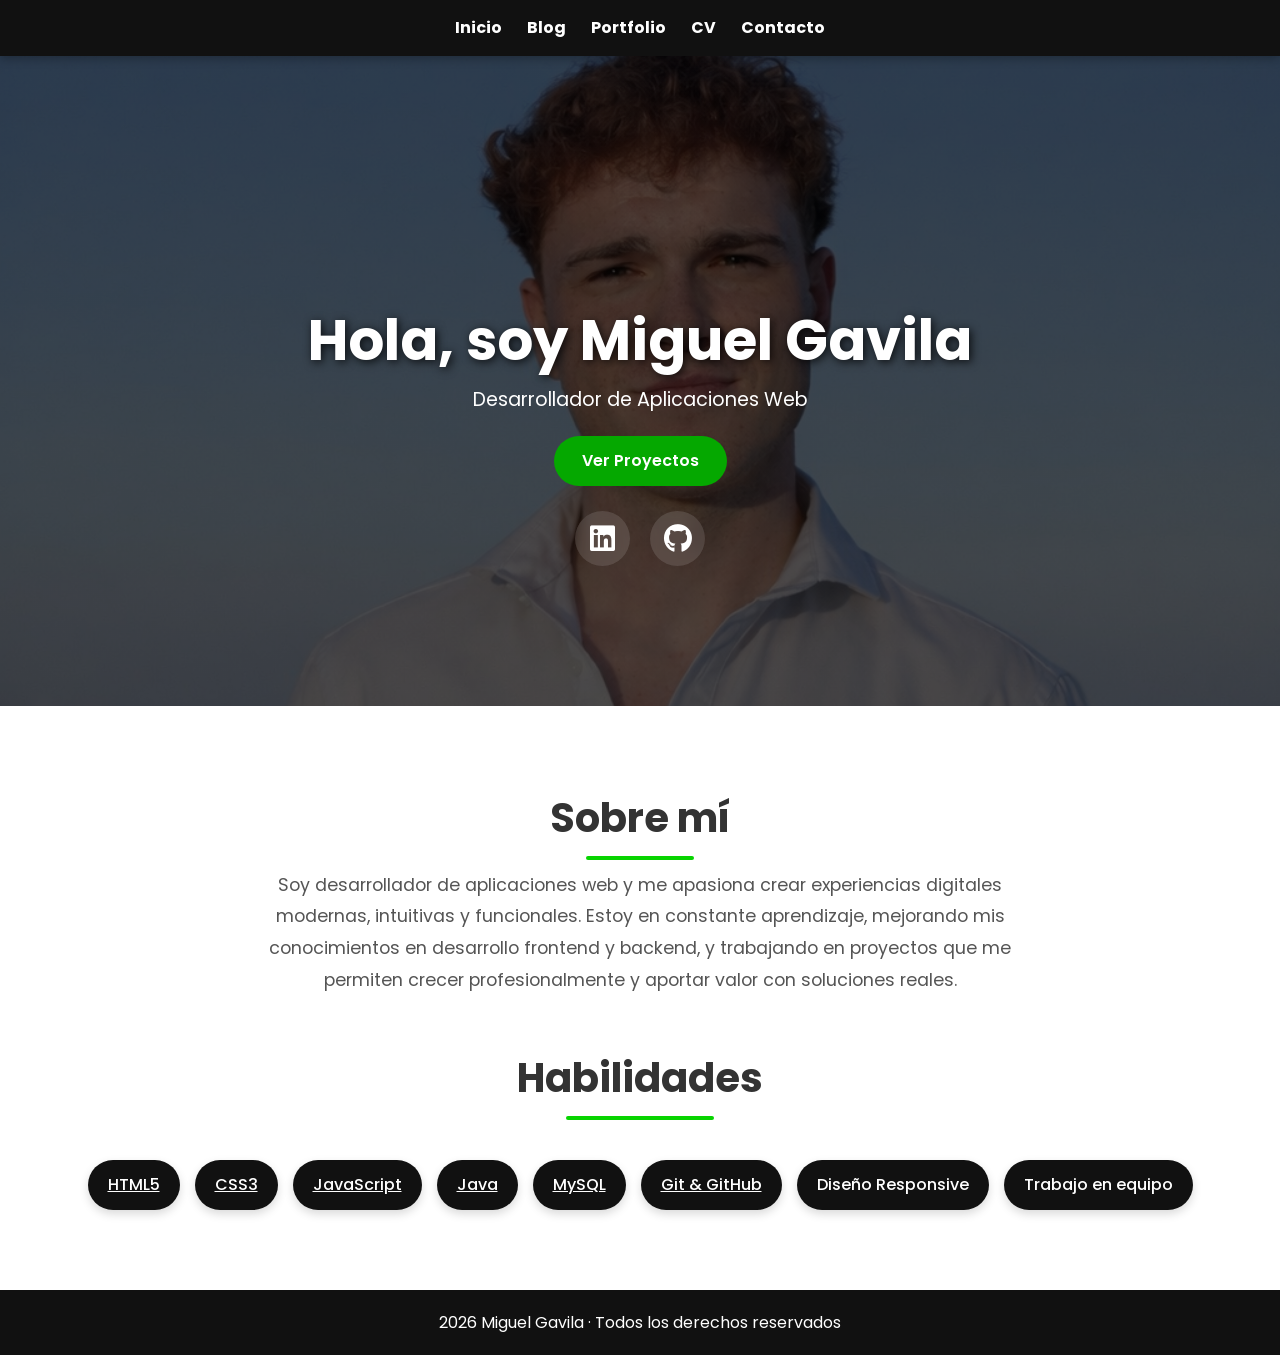
<file: index.html>
<!DOCTYPE html>
<html lang="en">
<head>
    <meta charset="UTF-8">
    <meta name="viewport" content="width=device-width, initial-scale=1.0">
    <meta name="description" content="Portfolio de Miguel Gavila - Desarrollador Aplicaciones Web" />
    <title>Mi Portfolio</title>
    <link rel="stylesheet" href="style.css">
    <link href="https://fonts.googleapis.com/css2?family=Poppins:wght@300;400;600&display=swap" rel="stylesheet">
    <link rel="stylesheet" href="https://cdnjs.cloudflare.com/ajax/libs/font-awesome/6.5.2/css/all.min.css">
</head>
<body>

    <header>
        <nav>
            <ul>
                <li><a href="index.html">Inicio</a></li>
                <li><a href="blog.html">Blog</a></li>
                <li><a href="portfolio.html">Portfolio</a></li>
                <li><a href="cv.html">CV</a></li>
                <li><a href="contacto.html">Contacto</a></li>
            </ul>
        </nav>
    </header>

    <main>
        <section id="inicio">
            <h1>Hola, soy Miguel Gavila</h1>
            <p>Desarrollador de Aplicaciones Web</p>
            <a href="portfolio.html" class="btn">Ver Proyectos</a>

            <div class="social-icons">
                <a href="https://www.linkedin.com/in/miguel-gavilá-ibáñez-450128242" target="_blank" aria-label="LinkedIn">
                    <i class="fa-brands fa-linkedin"></i>
                </a>
                
                <a href="https://github.com/migiva-dev" target="_blank" aria-label="GitHub">
                    <i class="fa-brands fa-github"></i>
                </a>
            </div>
        </section>

        <section id="presentacion">
            <div class="contenedor">
                <h2>Sobre mí</h2>
                <p class="texto-presentacion">
                    Soy desarrollador de aplicaciones web y me apasiona crear experiencias digitales
                    modernas, intuitivas y funcionales. Estoy en constante aprendizaje, mejorando mis
                    conocimientos en desarrollo frontend y backend, y trabajando en proyectos que me
                    permiten crecer profesionalmente y aportar valor con soluciones reales.
                </p>

                <h2>Habilidades</h2>
                <div class="habilidades">
                    <a href="https://developer.mozilla.org/es/docs/Web/HTML" target="_blank" class="skill">HTML5</a>
                    <a href="https://developer.mozilla.org/es/docs/Web/CSS" target="_blank" class="skill">CSS3</a>
                    <a href="https://developer.mozilla.org/es/docs/Web/JavaScript" target="_blank" class="skill">JavaScript</a>
                    <a href="https://www.java.com/es/" target="_blank" class="skill">Java</a>
                    <a href="https://www.mysql.com/" target="_blank" class="skill">MySQL</a>
                    <a href="https://github.com/" target="_blank" class="skill">Git & GitHub</a>
                    <div class="skill">Diseño Responsive</div>
                    <div class="skill">Trabajo en equipo</div>
                </div>
            </div>
        </section>
    </main>

    <footer>
        <p>2026 Miguel Gavila · Todos los derechos reservados</p>
    </footer>

</body>
</html>
</file>
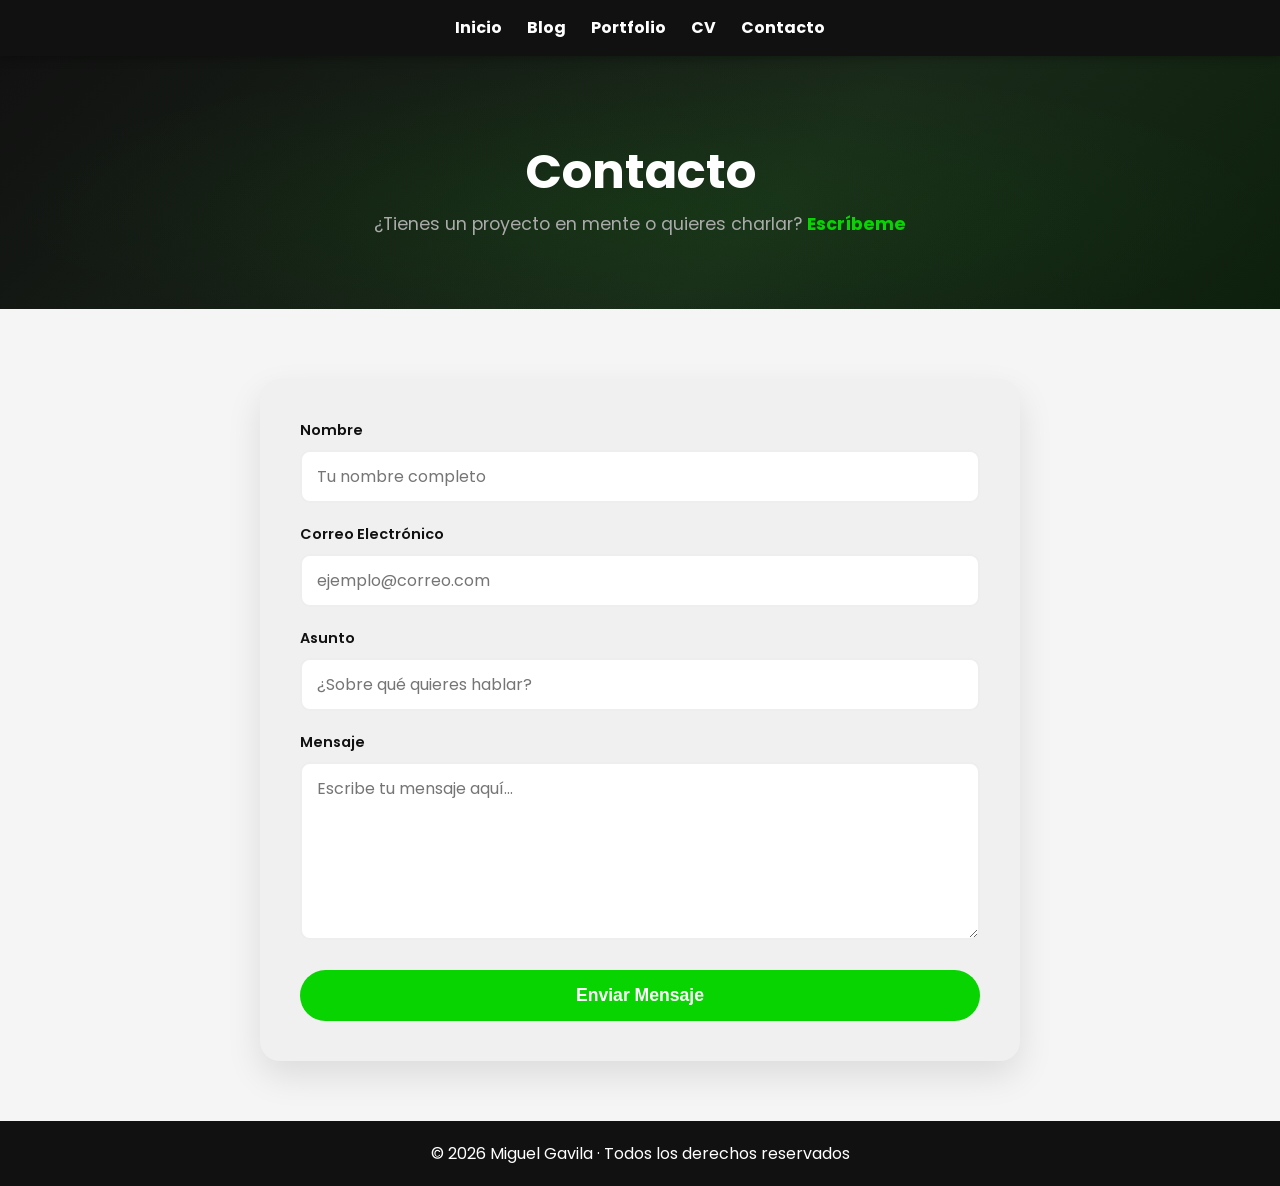
<file: contacto.html>
<!DOCTYPE html>
<html lang="es">
<head>
    <meta charset="UTF-8">
    <meta name="viewport" content="width=device-width, initial-scale=1.0">
    <meta name="description" content="Contacto - Miguel Gavila · Desarrollador de Aplicaciones Web">
    <title>Contacto | Miguel Gavila</title>
    <link rel="stylesheet" href="style.css">
    <link href="https://fonts.googleapis.com/css2?family=Poppins:wght@300;400;600&display=swap" rel="stylesheet">
</head>
<body>

    <header>
        <nav>
            <ul>
                <li><a href="index.html">Inicio</a></li>
                <li><a href="blog.html">Blog</a></li>
                <li><a href="portfolio.html">Portfolio</a></li>
                <li><a href="cv.html">CV</a></li>
                <li><a href="contacto.html">Contacto</a></li>
            </ul>
        </nav>
    </header>

    <!-- HERO CONTACTO -->
    <section id="contacto-hero">
        <div class="contacto-hero-inner">
            <h1>Contacto</h1>
            <p>¿Tienes un proyecto en mente o quieres charlar? <strong>Escríbeme</strong></p>
        </div>
    </section>

    <!-- FORMULARIO -->
    <main class="contacto-container">

        <section class="formulario-seccion">
            <form action="#" method="POST" class="contacto-form">

                <div class="input-group">
                    <label for="nombre">Nombre</label>
                    <input type="text" id="nombre" name="nombre" placeholder="Tu nombre completo" required>
                </div>

                <div class="input-group">
                    <label for="email">Correo Electrónico</label>
                    <input type="email" id="email" name="email" placeholder="ejemplo@correo.com" required>
                </div>

                <div class="input-group">
                    <label for="asunto">Asunto</label>
                    <input type="text" id="asunto" name="asunto" placeholder="¿Sobre qué quieres hablar?">
                </div>

                <div class="input-group">
                    <label for="mensaje">Mensaje</label>
                    <textarea id="mensaje" name="mensaje" rows="6" placeholder="Escribe tu mensaje aquí..." required></textarea>
                </div>

                <button type="submit" class="btn-enviar">Enviar Mensaje</button>

            </form>
        </section>

    </main>

    <footer>
        <p>&copy; 2026 Miguel Gavila · Todos los derechos reservados</p>
    </footer>

</body>
</html>
</file>
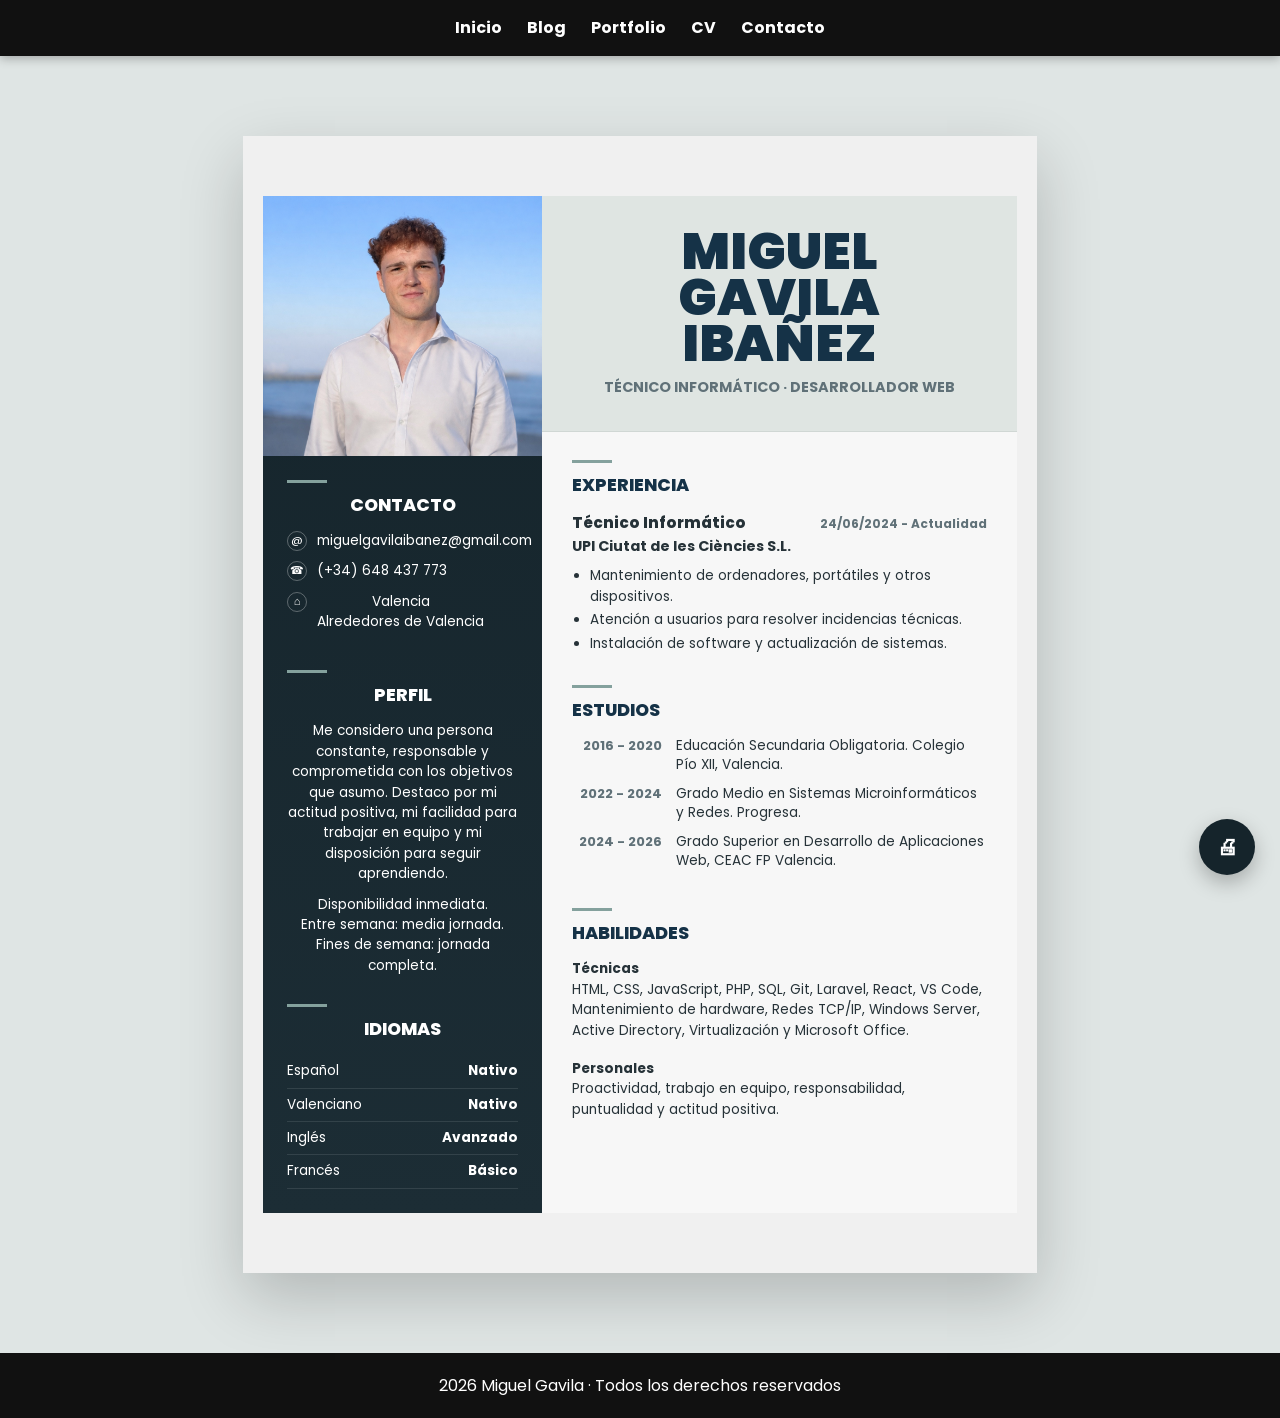
<file: cv.html>
<!DOCTYPE html>
<html lang="es">
<head>
    <meta charset="UTF-8">
    <meta name="viewport" content="width=device-width, initial-scale=1.0">
    <meta name="description" content="CV de Miguel Gavila Ibáñez - Técnico Informático y Desarrollador Web" />
    <title>CV | Miguel Gavila Ibáñez</title>
    <link rel="stylesheet" href="style.css">
    <link href="https://fonts.googleapis.com/css2?family=Poppins:wght@300;400;600;700;800;900&display=swap" rel="stylesheet">
</head>
<body>

    <header>
        <nav>
            <ul>
                <li><a href="index.html">Inicio</a></li>
                <li><a href="blog.html">Blog</a></li>
                <li><a href="portfolio.html">Portfolio</a></li>
                <li><a href="cv.html">CV</a></li>
                <li><a href="contacto.html">Contacto</a></li>
            </ul>
        </nav>
    </header>

    <button class="print-btn-cv" onclick="window.print()" title="Imprimir CV">
        🖨
    </button>

    <main class="page-wrap">
        <section class="page-sheet two-column" id="cv">

            <aside class="panel-dark">
            <div class="media-top">
                <img src="img_cv.png" alt="Foto de Miguel Gavila Ibáñez">
            </div>

            <div class="panel-body stack-lg">
                <div class="block">
                <h2 class="section-title light">Contacto</h2>

                <div class="info-item">
                    <span class="icon-circle">@</span>
                    <span class="text-small">miguelgavilaibanez@gmail.com</span>
                </div>

                <div class="info-item">
                    <span class="icon-circle">☎</span>
                    <span class="text-small">(+34) 648 437 773</span>
                </div>

                <div class="info-item">
                    <span class="icon-circle">⌂</span>
                    <span class="text-small">
                    Valencia<br>
                    Alrededores de Valencia
                    </span>
                </div>
                </div>

                <div class="block">
                <h2 class="section-title light">Perfil</h2>
                <p class="text-small">
                    Me considero una persona constante, responsable y comprometida con los objetivos que asumo.
                    Destaco por mi actitud positiva, mi facilidad para trabajar en equipo y mi disposición para seguir aprendiendo.
                </p>
                <p class="text-small mt-sm">
                    Disponibilidad inmediata.<br>
                    Entre semana: media jornada.<br>
                    Fines de semana: jornada completa.
                </p>
                </div>

                <div class="block">
                <h2 class="section-title light">Idiomas</h2>

                <div class="row-between text-small bordered-row">
                    <span>Español</span>
                    <strong>Nativo</strong>
                </div>

                <div class="row-between text-small bordered-row">
                    <span>Valenciano</span>
                    <strong>Nativo</strong>
                </div>

                <div class="row-between text-small bordered-row">
                    <span>Inglés</span>
                    <strong>Avanzado</strong>
                </div>

                <div class="row-between text-small bordered-row">
                    <span>Francés</span>
                    <strong>Básico</strong>
                </div>
                </div>
            </div>
            </aside>

            <div class="panel-light">
            <div class="hero-box">
                <h1 class="hero-title">
                MIGUEL<br>
                GAVILA<br>
                IBAÑEZ
                </h1>
                <p class="hero-subtitle">TÉCNICO INFORMÁTICO · DESARROLLADOR WEB</p>
            </div>

            <div class="content-box stack-lg">
                <section class="block">
                <h2 class="section-title">Experiencia</h2>

                <div class="row-between">
                    <h3 class="item-title">Técnico Informático</h3>
                    <span class="item-date">24/06/2024 - Actualidad</span>
                </div>

                <div class="item-subtitle">UPI Ciutat de les Ciències S.L.</div>

                <ul class="list-clean">
                    <li>Mantenimiento de ordenadores, portátiles y otros dispositivos.</li>
                    <li>Atención a usuarios para resolver incidencias técnicas.</li>
                    <li>Instalación de software y actualización de sistemas.</li>
                </ul>
                </section>

                <section class="block">
                <h2 class="section-title">Estudios</h2>

                <div class="timeline-row">
                    <div class="timeline-date">2016 - 2020</div>
                    <div class="timeline-content">
                    Educación Secundaria Obligatoria. Colegio Pío XII, Valencia.
                    </div>
                </div>

                <div class="timeline-row">
                    <div class="timeline-date">2022 - 2024</div>
                    <div class="timeline-content">
                    Grado Medio en Sistemas Microinformáticos y Redes. Progresa.
                    </div>
                </div>

                <div class="timeline-row">
                    <div class="timeline-date">2024 - 2026</div>
                    <div class="timeline-content">
                    Grado Superior en Desarrollo de Aplicaciones Web, CEAC FP Valencia.
                    </div>
                </div>
                </section>

                <section class="block">
                <h2 class="section-title">Habilidades</h2>

                <p class="text-small">
                    <strong>Técnicas</strong><br>
                    HTML, CSS, JavaScript, PHP, SQL, Git, Laravel, React, VS Code,
                    Mantenimiento de hardware, Redes TCP/IP, Windows Server, Active Directory,
                    Virtualización y Microsoft Office.
                </p>

                <p class="text-small mt-md">
                    <strong>Personales</strong><br>
                    Proactividad, trabajo en equipo, responsabilidad, puntualidad y actitud positiva.
                </p>
                </section>
            </div>
            </div>

        </section>

    </main>

    <footer>
        <p> 2026 Miguel Gavila · Todos los derechos reservados</p>
    </footer>
</body>
</html>
</file>
<file: style.css>
/* RESET BÁSICO */
* {
  margin: 0;
  padding: 0;
  box-sizing: border-box;
}

/* BODY */
body {
  font-family: 'Poppins', sans-serif;
  line-height: 1.6;
  background-color: #f5f5f5;
  color: #333;
  scroll-behavior: smooth;
}

/* SECCIONES GENERALES DE LA WEB */
section {
  padding: 60px 20px;
  text-align: center;
}

/* HEADER */
header {
  background-color: #111;
  padding: 15px 0;
  position: sticky;
  top: 0;
  z-index: 1000;
  box-shadow: 0 2px 10px rgba(0, 0, 0, 0.3);
}

/* NAV */
nav ul {
  display: flex;
  justify-content: center;
  list-style: none;
  gap: 25px;
}

nav a {
  color: white;
  text-decoration: none;
  font-weight: bold;
}

nav a:hover {
  color: #07d400;
}

/* INICIO */
#inicio {
  background: linear-gradient(rgba(0, 0, 0, 0.5), rgba(0, 0, 0, 0.5)),
    url('Img-inicio.png');
  background-size: cover;
  background-position: center 20%;
  width: 100%;
  height: 650px;
  display: flex;
  flex-direction: column;
  justify-content: center;
  align-items: center;
  color: white;
  box-shadow: 0 10px 30px rgba(0, 0, 0, 0.2);
}

#inicio h1 {
  margin-top: 100px;
  font-size: 3.5rem;
  text-shadow: 2px 2px 10px rgba(0, 0, 0, 0.8);
}

#inicio p {
  font-size: 1.2rem;
}

/* TÍTULOS GENERALES */
h2 {
  margin-bottom: 20px;
  font-size: 2.5rem;
  position: relative;
  display: inline-block;
}

h2::after {
  content: '';
  position: absolute;
  width: 60%;
  height: 4px;
  background-color: #07d400;
  bottom: -10px;
  left: 20%;
  border-radius: 2px;
}

/* SOBRE MÍ, PORTFOLIO, ETC */
section:nth-child(even) {
  background-color: #ffffff;
}

section:nth-child(odd) {
  background-color: #f0f0f0;
}

/* FOOTER */
footer {
  background-color: #111;
  color: white;
  text-align: center;
  padding: 20px;
}

/* BOTÓN GENERAL */
.btn {
  display: inline-block;
  margin-top: 20px;
  padding: 12px 28px;
  background-color: #05a800;
  color: white;
  text-decoration: none;
  border-radius: 30px;
  font-weight: 600;
  transition: 0.3s ease;
}

.btn:hover {
  background-color: #05a800;
  transform: scale(1.05);
}

/* CONTENEDOR GENERAL */
.contenedor {
  max-width: 1200px;
  margin: 0 auto;
}

/* PRESENTACIÓN */
#presentacion {
  padding: 80px 20px;
  background-color: #ffffff;
}

.texto-presentacion {
  max-width: 800px;
  margin: 0 auto 50px auto;
  font-size: 1.1rem;
  color: #555;
  line-height: 1.8;
}

/* HABILIDADES */
.habilidades {
  display: flex;
  flex-wrap: wrap;
  justify-content: center;
  gap: 15px;
  margin-top: 30px;
}

.skill {
  background-color: #111;
  color: white;
  padding: 12px 20px;
  border-radius: 25px;
  font-weight: 500;
  box-shadow: 0 4px 10px rgba(0, 0, 0, 0.15);
  transition: 0.3s ease;
}

.skill:hover {
  background-color: #07d400;
  transform: translateY(-5px);
}

/* --- ESTILOS DE CONTACTO --- */

.contacto-container {
  max-width: 800px;
  margin: 40px auto;
  padding: 20px;
}

#contacto-head {
  text-align: center;
  margin-bottom: 40px;
}

.formulario-seccion {
  background-color: #ffffff;
  padding: 40px;
  border-radius: 20px;
  box-shadow: 0 15px 35px rgba(0, 0, 0, 0.1);
}

.contacto-form {
  display: flex;
  flex-direction: column;
  gap: 20px;
}

.input-group {
  display: flex;
  flex-direction: column;
  text-align: left;
  gap: 8px;
}

.input-group label {
  font-weight: 600;
  font-size: 0.9rem;
  color: #111;
}

.input-group input,
.input-group textarea {
  width: 100%;
  padding: 12px 15px;
  border: 2px solid #eee;
  border-radius: 10px;
  font-family: 'Poppins', sans-serif;
  font-size: 1rem;
  transition: all 0.3s ease;
  outline: none;
}

.input-group input:focus,
.input-group textarea:focus {
  border-color: #07d400;
  background-color: #f9fff9;
}

.btn-enviar {
  background-color: #07d400;
  color: white;
  padding: 15px;
  border: none;
  border-radius: 30px;
  font-size: 1.1rem;
  font-weight: 600;
  cursor: pointer;
  transition: 0.3s ease;
  margin-top: 10px;
}

.btn-enviar:hover {
  background-color: #05a800;
  transform: translateY(-3px);
  box-shadow: 0 10px 20px rgba(7, 212, 0, 0.2);
}

/* RESPONSIVE FORMULARIO */
@media (max-width: 600px) {
  .formulario-seccion {
    padding: 20px;
  }
}

/* =========================
   LAYOUT REUTILIZABLE
   ========================= */

.page-wrap {
  background-color: #dfe5e4;
  padding: 80px 20px;
  display: flex;
  justify-content: center;
  align-items: flex-start;
  min-height: 100vh;
}

.page-sheet {
  width: 210mm;
  min-height: 297mm;
  background: #f7f7f7;
  color: #263238;
  box-shadow: 0 24px 60px rgba(0, 0, 0, 0.2);
  overflow: hidden;
}

.two-column {
  display: grid;
  grid-template-columns: 37% 63%;
}

.panel-dark {
  background: linear-gradient(180deg, #15242b 0%, #1c2d35 100%);
  color: white;
}

.panel-light {
  background: #f7f7f7;
  color: #263238;
}

.media-top {
  width: 100%;
  height: 260px;
  overflow: hidden;
}

.media-top img {
  width: 100%;
  height: 100%;
  object-fit: cover;
  object-position: center 18%;
  display: block;
}

.panel-body {
  padding: 24px;
}

.hero-box {
  background: #dfe5e2;
  padding: 32px 30px;
  border-bottom: 1px solid #d0d7d4;
}

.content-box {
  padding: 28px 30px;
}

/* =========================
   ESPACIADOS
   ========================= */

.stack-lg {
  display: flex;
  flex-direction: column;
  gap: 28px;
}

.block {
  display: block;
}

.mt-sm {
  margin-top: 10px;
}

.mt-md {
  margin-top: 18px;
}

/* =========================
   TIPOGRAFÍA
   ========================= */

.hero-title {
  font-size: 3.2rem;
  line-height: 0.9;
  font-weight: 900;
  text-transform: uppercase;
  color: #153247;
}

.hero-subtitle {
  font-size: 0.9rem;
  font-weight: 700;
  text-transform: uppercase;
  margin-top: 10px;
  color: #607178;
}

.section-title {
  font-size: 1.1rem;
  font-weight: 800;
  text-transform: uppercase;
  margin-bottom: 12px;
  color: #153247;
  display: block;
}

.section-title::before {
  content: "";
  display: block;
  width: 40px;
  height: 3px;
  background: #84a19d;
  margin-bottom: 8px;
}

.section-title::after {
  display: none;
}

.section-title.light {
  color: white;
}

.text-small {
  font-size: 0.85rem;
  line-height: 1.5;
}

.item-title {
  font-size: 0.95rem;
  font-weight: 800;
}

.item-date {
  font-size: 0.75rem;
  font-weight: 700;
  color: #607178;
}

.item-subtitle {
  font-size: 0.9rem;
  font-weight: 700;
  margin-bottom: 8px;
}

/* =========================
   FILAS / BLOQUES
   ========================= */

.row-between {
  display: flex;
  justify-content: space-between;
  align-items: baseline;
  gap: 10px;
}

.info-item {
  display: flex;
  align-items: flex-start;
  gap: 10px;
  margin-bottom: 10px;
}

.icon-circle {
  width: 20px;
  height: 20px;
  border: 1px solid rgba(255, 255, 255, 0.3);
  border-radius: 50%;
  display: inline-flex;
  align-items: center;
  justify-content: center;
  font-size: 0.7rem;
  flex-shrink: 0;
}

.bordered-row {
  padding: 6px 0;
  border-bottom: 1px solid rgba(255, 255, 255, 0.1);
}

/* =========================
   LISTAS / TIMELINE
   ========================= */

.list-clean {
  padding-left: 18px;
}

.list-clean li {
  font-size: 0.85rem;
  line-height: 1.5;
  margin-bottom: 3px;
}

.timeline-row {
  display: grid;
  grid-template-columns: 90px 1fr;
  gap: 14px;
  margin-bottom: 10px;
}

.timeline-date {
  font-size: 0.8rem;
  font-weight: 700;
  text-align: right;
  color: #607178;
}

.timeline-content {
  font-size: 0.85rem;
  line-height: 1.4;
}

/* =========================
   BOTÓN IMPRIMIR
   ========================= */

.print-btn-cv {
  position: fixed;
  bottom: 25px;
  right: 25px;
  z-index: 2000;
  width: 56px;
  height: 56px;
  border: none;
  border-radius: 50%;
  background: #15242b;
  color: white;
  display: flex;
  align-items: center;
  justify-content: center;
  font-size: 1.3rem;
  font-weight: 700;
  cursor: pointer;
  box-shadow: 0 8px 20px rgba(0, 0, 0, 0.25);
  transition: all 0.3s ease;
}

.print-btn-cv:hover {
  background: #07d400;
  transform: translateY(-3px) scale(1.05);
}

.print-btn-cv:active {
  transform: scale(0.97);
}

/* =========================
   CORRECCIÓN MUY IMPORTANTE
   ========================= */

.page-sheet section,
.panel-dark section,
.panel-light section,
.content-box section {
  padding: 0;
  text-align: left;
  background: transparent;
}

/* =========================
   IMPRESIÓN
   ========================= */

/*
  Ajustado para que el CV NO se corte al imprimir.
  Al imprimir desde Chrome/Edge:
  - Activar "Gráficos de fondo"
  - Escala: 100% o "Predeterminado"
  - Tamaño papel: A4
  - Márgenes: Mínimo o Ninguno
*/

@page {
  size: A4;
  margin: 8mm;
}

@media print {

  html,
  body {
    width: auto !important;
    height: auto !important;
    margin: 0 !important;
    padding: 0 !important;
    background: white !important;
    overflow: visible !important;
  }

  header,
  footer,
  nav,
  .print-btn-cv,
  .btn-print {
    display: none !important;
  }

  .page-wrap {
    width: 100% !important;
    min-height: auto !important;
    height: auto !important;
    padding: 0 !important;
    margin: 0 !important;
    background: white !important;
    display: block !important;
    overflow: visible !important;
  }

  /* =====================================================
     CORRECCIÓN PRINCIPAL: se eliminan height y max-height
     fijos, y se cambia overflow a visible para que el
     contenido no quede cortado al imprimir.
     ===================================================== */
  #cv,
  .page-sheet {
    width: 194mm !important;
    height: auto !important;
    min-height: auto !important;
    max-height: none !important;
    margin: 0 auto !important;
    box-shadow: none !important;
    overflow: visible !important;
    background: #f7f7f7 !important;
  }

  .two-column {
    display: grid !important;
    grid-template-columns: 37% 63% !important;
    align-items: stretch !important;
  }

  .panel-dark,
  .panel-light {
    overflow: visible !important;
    height: auto !important;
  }

  .media-top {
    height: 238px !important;
  }

  .panel-body {
    padding: 18px 20px !important;
  }

  .hero-box {
    padding: 26px 28px !important;
  }

  .content-box {
    padding: 22px 28px !important;
  }

  .hero-title {
    font-size: 2.85rem !important;
    line-height: 0.9 !important;
  }

  .hero-subtitle {
    font-size: 0.78rem !important;
    line-height: 1.3 !important;
    margin-top: 8px !important;
  }

  .section-title {
    font-size: 0.98rem !important;
    margin-bottom: 9px !important;
  }

  .section-title::before {
    width: 36px !important;
    height: 3px !important;
    margin-bottom: 7px !important;
  }

  .text-small {
    font-size: 0.74rem !important;
    line-height: 1.35 !important;
  }

  .list-clean {
    padding-left: 16px !important;
  }

  .list-clean li {
    font-size: 0.74rem !important;
    line-height: 1.35 !important;
    margin-bottom: 2px !important;
  }

  .item-title {
    font-size: 0.84rem !important;
    line-height: 1.25 !important;
  }

  .item-date {
    font-size: 0.68rem !important;
    line-height: 1.25 !important;
  }

  .item-subtitle {
    font-size: 0.78rem !important;
    line-height: 1.25 !important;
    margin-bottom: 6px !important;
  }

  .timeline-row {
    grid-template-columns: 76px 1fr !important;
    gap: 10px !important;
    margin-bottom: 7px !important;
  }

  .timeline-date {
    font-size: 0.7rem !important;
    line-height: 1.3 !important;
  }

  .timeline-content {
    font-size: 0.74rem !important;
    line-height: 1.32 !important;
  }

  .stack-lg {
    gap: 20px !important;
  }

  .info-item {
    gap: 8px !important;
    margin-bottom: 8px !important;
  }

  .icon-circle {
    width: 17px !important;
    height: 17px !important;
    font-size: 0.6rem !important;
  }

  .bordered-row {
    padding: 4px 0 !important;
  }

  .mt-sm {
    margin-top: 8px !important;
  }

  .mt-md {
    margin-top: 12px !important;
  }

  .timeline-row,
  .block,
  .page-sheet section {
    break-inside: avoid !important;
    page-break-inside: avoid !important;
  }

  * {
    -webkit-print-color-adjust: exact !important;
    print-color-adjust: exact !important;
  }
}

/* =========================
   RESPONSIVE GENERAL
   ========================= */

@media (max-width: 900px) {
  .two-column {
    grid-template-columns: 1fr;
  }

  .page-sheet {
    width: 100%;
    min-height: auto;
  }

  .hero-title {
    font-size: 2.4rem;
  }

  .row-between {
    flex-direction: column;
    align-items: flex-start;
  }

  .timeline-row {
    grid-template-columns: 1fr;
    gap: 6px;
  }

  .timeline-date {
    text-align: left;
  }
}

/* =========================
   PORTFOLIO
   ========================= */

/* --- HERO DEL PORTFOLIO --- */

#portfolio-hero {
  background: linear-gradient(135deg, #111 0%, #1a2a1a 60%, #0d1f0d 100%);
  padding: 90px 20px 70px;
  text-align: center;
  position: relative;
  overflow: hidden;
}

#portfolio-hero::before {
  content: '';
  position: absolute;
  inset: 0;
  background: radial-gradient(ellipse at 40% 50%, rgba(7, 212, 0, 0.08) 0%, transparent 70%);
  pointer-events: none;
}

.portfolio-hero-inner {
  position: relative;
  z-index: 1;
}

.portfolio-hero-tag {
  display: inline-block;
  background: rgba(7, 212, 0, 0.15);
  color: #07d400;
  border: 1px solid rgba(7, 212, 0, 0.3);
  padding: 5px 16px;
  border-radius: 50px;
  font-size: 0.78rem;
  font-weight: 700;
  letter-spacing: 0.1em;
  text-transform: uppercase;
  margin-bottom: 18px;
}

#portfolio-hero h1 {
  font-size: 3rem;
  color: #ffffff;
  font-weight: 700;
  margin-bottom: 12px;
  line-height: 1.1;
}

#portfolio-hero p {
  font-size: 1.1rem;
  color: #aaa;
}

#portfolio-hero p strong {
  color: #07d400;
}

/* --- SECCIÓN PRINCIPAL --- */

#portfolio-page {
  padding: 60px 20px 80px;
  background: #f5f5f5;
}

.portfolio-grid {
  display: grid;
  grid-template-columns: 1fr;
  gap: 28px;
  margin-top: 0;
}

/* TARJETA */
.project-card {
  background: #ffffff;
  border-radius: 18px;
  overflow: hidden;
  display: flex;
  flex-direction: row;
  align-items: stretch;
  box-shadow: 0 8px 25px rgba(0, 0, 0, 0.06);
  transition: all 0.25s ease;
  border: 1px solid #eee;
  min-height: 340px;
}

.project-card:hover {
  transform: translateY(-4px);
  box-shadow: 0 18px 35px rgba(0, 0, 0, 0.1);
}

/* IMAGEN IZQUIERDA */
.project-cover {
  width: 48%;
  min-width: 48%;
  height: 340px;
  overflow: hidden;
  flex-shrink: 0;
  display: flex;
  align-items: center;
  justify-content: center;
}

.project-cover img {
  width: 100%;
  height: 100%;
  object-fit: cover;
  object-position: center center;
  display: block;
  transition: transform 0.4s ease;
  cursor: zoom-in;
}

.project-cover img:hover {
  transform: scale(1.05);
}

.project-card:nth-child(1) .project-cover img {
  object-position: center center;
}

.project-card:nth-child(2) .project-cover img {
  object-position: center center;
}

.project-card:nth-child(3) .project-cover img {
  object-position: center center;
}

/* CONTENIDO */
.project-content {
  width: 52%;
  padding: 24px 28px;
  display: flex;
  flex-direction: column;
  justify-content: flex-start;
  text-align: left;
}

/* TAG */
.project-tag {
  align-self: flex-start;
  background: #eafbe8;
  color: #05a800;
  padding: 5px 12px;
  border-radius: 50px;
  font-size: 0.72rem;
  font-weight: 700;
  margin-bottom: 12px;
}

/* TÍTULO */
.project-content h3 {
  font-size: 1.7rem;
  line-height: 1.2;
  margin-bottom: 10px;
  color: #1f2a37;
  display: -webkit-box;
  -webkit-line-clamp: 2;
  -webkit-box-orient: vertical;
  overflow: hidden;
}

/* TEXTO */
.project-content p {
  font-size: 0.95rem;
  color: #666;
  margin-bottom: 14px;
  line-height: 1.5;
  display: -webkit-box;
  -webkit-line-clamp: 4;
  -webkit-box-orient: vertical;
  overflow: hidden;
}

/* TECNOLOGÍAS */
.project-tech {
  display: flex;
  flex-wrap: wrap;
  gap: 6px;
  margin-bottom: 14px;
}

.project-tech span {
  font-size: 0.72rem;
  background: #f0f0f0;
  color: #333;
  padding: 5px 10px;
  border-radius: 6px;
  font-weight: 600;
}

/* GALERÍA */
.project-gallery {
  display: flex;
  gap: 8px;
  margin-bottom: 14px;
}

.project-gallery img {
  width: 33%;
  height: 60px;
  object-fit: cover;
  object-position: center center;
  border-radius: 8px;
  cursor: zoom-in;
  transition: transform 0.3s ease;
}

.project-gallery img:hover {
  transform: scale(1.08);
}

/* VIDEO */
.project-video video {
  width: 100%;
  height: 140px;
  object-fit: cover;
  border-radius: 10px;
  margin-bottom: 14px;
}

/* BOTONES */
.project-links {
  margin-top: auto;
}

.project-links .btn {
  margin-top: 0;
  font-size: 0.9rem;
  padding: 10px 20px;
}

/* =========================
   MODAL
   ========================= */

.image-modal {
  display: none;
  position: fixed;
  inset: 0;
  background: rgba(0, 0, 0, 0.85);
  z-index: 9999;
  justify-content: center;
  align-items: center;
  flex-direction: column;
  gap: 15px;
  padding: 20px;
}

.image-modal-content {
  max-width: 1000px;
  width: auto;
  max-height: 80vh;
  border-radius: 14px;
  object-fit: contain;
  box-shadow: 0 20px 60px rgba(0, 0, 0, 0.4);
}

.image-modal-close {
  background: #07d400;
  color: white;
  border: none;
  padding: 10px 22px;
  border-radius: 30px;
  font-weight: 600;
  cursor: pointer;
  transition: 0.3s;
}

.image-modal-close:hover {
  background: #05a800;
}

/* =========================
   RESPONSIVE PORTFOLIO
   ========================= */

@media (max-width: 900px) {
  .project-card {
    flex-direction: column;
  }

  .project-cover {
    width: 100%;
    min-width: 100%;
    height: 220px;
  }

  .project-content {
    width: 100%;
  }

  .project-gallery {
    flex-direction: column;
  }

  .project-gallery img {
    width: 100%;
    height: 140px;
  }

  .project-video video {
    height: auto;
  }

  #portfolio-hero h1 {
    font-size: 2rem;
  }
}

/* =========================
   BLOG
   ========================= */

/* --- HERO DEL BLOG --- */

#blog-hero {
  background: linear-gradient(135deg, #111 0%, #1a2a1a 60%, #0d1f0d 100%);
  padding: 90px 20px 70px;
  text-align: center;
  position: relative;
  overflow: hidden;
}

#blog-hero::before {
  content: '';
  position: absolute;
  inset: 0;
  background: radial-gradient(ellipse at 60% 50%, rgba(7, 212, 0, 0.08) 0%, transparent 70%);
  pointer-events: none;
}

.blog-hero-inner {
  position: relative;
  z-index: 1;
}

.blog-hero-tag {
  display: inline-block;
  background: rgba(7, 212, 0, 0.15);
  color: #07d400;
  border: 1px solid rgba(7, 212, 0, 0.3);
  padding: 5px 16px;
  border-radius: 50px;
  font-size: 0.78rem;
  font-weight: 700;
  letter-spacing: 0.1em;
  text-transform: uppercase;
  margin-bottom: 18px;
}

#blog-hero h1 {
  font-size: 3rem;
  color: #ffffff;
  font-weight: 700;
  margin-bottom: 12px;
  line-height: 1.1;
}

#blog-hero p {
  font-size: 1.1rem;
  color: #aaa;
}

#blog-hero p strong {
  color: #07d400;
}

/* --- MAIN / WRAPPER --- */

#blog-main {
  padding: 60px 20px 80px;
  background-color: #f5f5f5;
}

.blog-wrapper {
  max-width: 1100px;
  margin: 0 auto;
}

/* --- FILTROS --- */

.blog-filters {
  display: flex;
  flex-wrap: wrap;
  gap: 10px;
  justify-content: center;
  margin-bottom: 40px;
}

.filter-btn {
  background: #fff;
  color: #333;
  border: 2px solid #e0e0e0;
  padding: 8px 20px;
  border-radius: 50px;
  font-family: 'Poppins', sans-serif;
  font-size: 0.85rem;
  font-weight: 600;
  cursor: pointer;
  transition: all 0.25s ease;
}

.filter-btn:hover {
  border-color: #07d400;
  color: #07d400;
}

.filter-btn.active {
  background: #07d400;
  border-color: #07d400;
  color: #fff;
}

/* --- GRID DE ARTÍCULOS --- */

.blog-grid {
  display: grid;
  grid-template-columns: repeat(3, 1fr);
  gap: 24px;
}

/* Artículo destacado: ocupa toda la fila */
.blog-card--featured {
  grid-column: 1 / -1;
  flex-direction: row !important;
}

.blog-card--featured .blog-card__img-wrap {
  width: 48%;
  min-width: 48%;
  height: 320px;
}

.blog-card--featured .blog-card__body {
  padding: 32px 36px;
}

.blog-card--featured h2 {
  font-size: 1.8rem;
}

/* --- TARJETA --- */

.blog-card {
  background: #fff;
  border-radius: 18px;
  overflow: hidden;
  display: flex;
  flex-direction: column;
  box-shadow: 0 6px 20px rgba(0, 0, 0, 0.06);
  border: 1px solid #efefef;
  transition: transform 0.25s ease, box-shadow 0.25s ease;
  animation: fadeInUp 0.4s ease forwards;
}

.blog-card:hover {
  transform: translateY(-5px);
  box-shadow: 0 18px 40px rgba(0, 0, 0, 0.1);
}

/* IMAGEN */

.blog-card__img-wrap {
  position: relative;
  width: 100%;
  height: 200px;
  overflow: hidden;
  flex-shrink: 0;
}

.blog-card__img-wrap img {
  width: 100%;
  height: 100%;
  object-fit: cover;
  object-position: center;
  display: block;
  transition: transform 0.4s ease;
}

.blog-card:hover .blog-card__img-wrap img {
  transform: scale(1.05);
}

/* CATEGORÍA (badge sobre imagen) */

.blog-card__cat {
  position: absolute;
  top: 14px;
  left: 14px;
  background: #07d400;
  color: #fff;
  padding: 4px 12px;
  border-radius: 50px;
  font-size: 0.72rem;
  font-weight: 700;
  text-transform: uppercase;
  letter-spacing: 0.05em;
}

.blog-card__cat--backend {
  background: #1565c0;
}

.blog-card__cat--tools {
  background: #e65100;
}

.blog-card__cat--ia {
  background: #6a1b9a;
}

/* CUERPO DE LA TARJETA */

.blog-card__body {
  padding: 22px 24px;
  display: flex;
  flex-direction: column;
  flex: 1;
}

/* META */

.blog-card__meta {
  display: flex;
  gap: 12px;
  align-items: center;
  margin-bottom: 10px;
}

.blog-card__date {
  font-size: 0.75rem;
  color: #999;
  font-weight: 600;
}

.blog-card__read {
  font-size: 0.72rem;
  background: #f0f0f0;
  color: #666;
  padding: 2px 8px;
  border-radius: 50px;
  font-weight: 600;
}

/* TÍTULO */

.blog-card h2 {
  font-size: 1.1rem;
  line-height: 1.35;
  margin-bottom: 10px;
  color: #1a1a1a;
  font-weight: 700;
}

/* reset del h2::after global para tarjetas */
.blog-card h2::after {
  display: none;
}

/* TEXTO */

.blog-card p {
  font-size: 0.88rem;
  color: #666;
  line-height: 1.6;
  margin-bottom: 14px;
  flex: 1;
}

.blog-card p code {
  background: #f0f4f0;
  color: #07a000;
  padding: 1px 5px;
  border-radius: 4px;
  font-size: 0.84em;
}

/* TAGS */

.blog-card__tags {
  display: flex;
  flex-wrap: wrap;
  gap: 6px;
  margin-bottom: 16px;
}

.blog-card__tags span {
  font-size: 0.7rem;
  background: #f0f0f0;
  color: #444;
  padding: 4px 10px;
  border-radius: 6px;
  font-weight: 600;
}

/* LINK */

.blog-card__link {
  display: inline-block;
  margin-top: auto;
  font-size: 0.88rem;
  font-weight: 700;
  color: #07d400;
  text-decoration: none;
  transition: color 0.2s ease;
}

.blog-card__link:hover {
  color: #05a800;
}

/* --- ANIMACIÓN --- */

@keyframes fadeInUp {
  from {
    opacity: 0;
    transform: translateY(20px);
  }
  to {
    opacity: 1;
    transform: translateY(0);
  }
}

/* --- RESPONSIVE BLOG --- */

@media (max-width: 960px) {
  .blog-grid {
    grid-template-columns: repeat(2, 1fr);
  }

  .blog-card--featured {
    grid-column: 1 / -1;
    flex-direction: column !important;
  }

  .blog-card--featured .blog-card__img-wrap {
    width: 100%;
    min-width: 100%;
    height: 240px;
  }

  .blog-card--featured h2 {
    font-size: 1.4rem;
  }
}

@media (max-width: 600px) {
  .blog-grid {
    grid-template-columns: 1fr;
  }

  #blog-hero h1 {
    font-size: 2rem;
  }

  .blog-filters {
    gap: 8px;
  }

  .filter-btn {
    padding: 7px 14px;
    font-size: 0.8rem;
  }
}

/* =========================
   CONTACTO
   ========================= */

/* --- HERO DEL CONTACTO --- */

#contacto-hero {
  background: linear-gradient(135deg, #111 0%, #1a2a1a 60%, #0d1f0d 100%);
  padding: 90px 20px 70px;
  text-align: center;
  position: relative;
  overflow: hidden;
}

#contacto-hero::before {
  content: '';
  position: absolute;
  inset: 0;
  background: radial-gradient(ellipse at 50% 60%, rgba(7, 212, 0, 0.08) 0%, transparent 70%);
  pointer-events: none;
}

.contacto-hero-inner {
  position: relative;
  z-index: 1;
}

.contacto-hero-tag {
  display: inline-block;
  background: rgba(7, 212, 0, 0.15);
  color: #07d400;
  border: 1px solid rgba(7, 212, 0, 0.3);
  padding: 5px 16px;
  border-radius: 50px;
  font-size: 0.78rem;
  font-weight: 700;
  letter-spacing: 0.1em;
  text-transform: uppercase;
  margin-bottom: 18px;
}

#contacto-hero h1 {
  font-size: 3rem;
  color: #ffffff;
  font-weight: 700;
  margin-bottom: 12px;
  line-height: 1.1;
}

#contacto-hero p {
  font-size: 1.1rem;
  color: #aaa;
}

#contacto-hero p strong {
  color: #07d400;
}

#contacto-hero + .contacto-container {
  margin-top: 50px;
}

/* --- RESPONSIVE CONTACTO --- */

@media (max-width: 600px) {
  #contacto-hero h1 {
    font-size: 2rem;
  }
}

/* ICONOS REDES SOCIALES */
.social-icons {
  display: flex;
  justify-content: center;
  gap: 20px;
  margin-top: 25px;
}

.social-icons a {
  width: 55px;
  height: 55px;
  display: flex;
  align-items: center;
  justify-content: center;
  background-color: rgba(255, 255, 255, 0.12);
  color: white;
  font-size: 1.8rem;
  border-radius: 50%;
  text-decoration: none;
  transition: all 0.3s ease;
  backdrop-filter: blur(4px);
}

.social-icons a:hover {
  background-color: #07d400;
  transform: translateY(-5px) scale(1.08);
  box-shadow: 0 10px 20px rgba(7, 212, 0, 0.3);
}
</file>
